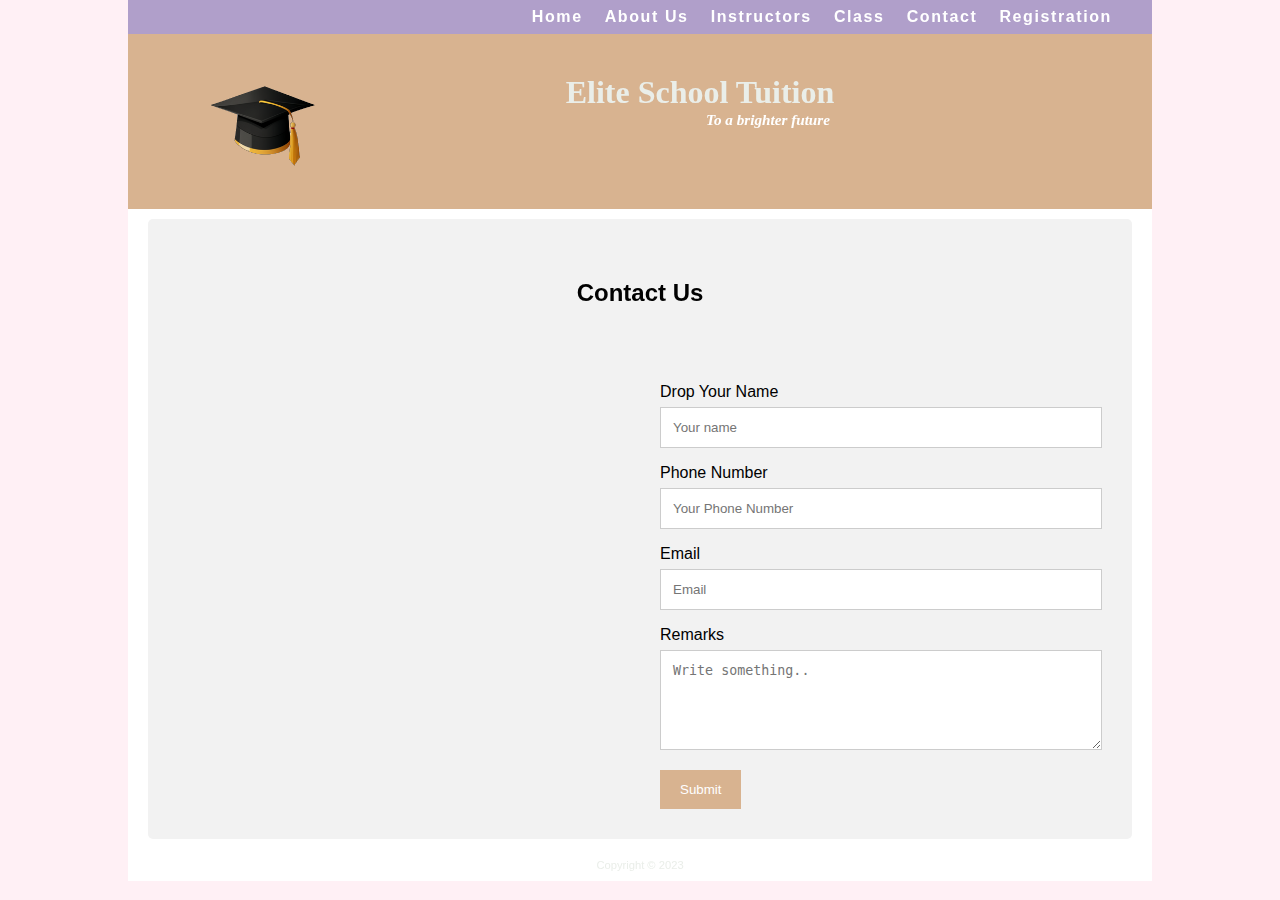
<file: Contact.html>
<!DOCTYPE html>
<html lang="en">
<head>
<title>Contact | Elite School Tuition</title>
<meta charset="utf-8">
<meta name="viewport" content="width=device-width, initial-scale=1.0">
<script src="https://code.jquery.com/jquery-3.4.1.min.js"></script>
<link href="Contact.css" rel="stylesheet">
</head>
<body>
<div id="wrapper">  
  <nav>
    <ul>
	 <li><a href="index.html">Home</a></li>
	 <li><a href="about.html">About Us</a></li>
     <li><a href="Instructors.html">Instructors</a></li>
     <li><a href="Class.html">Class</a></li>
     <li><a href="contact.html">Contact</a></li>
     <li><a href="Registration.html">Registration</a></li>
     
	</ul> 
   </nav>
  <header>
      <h1>Elite School Tuition</h1>
   <span>To a brighter future</span>
  </header>  
   <main> 
    <div class="container">
        <div style="text-align:center">
          <h2>Contact Us</h2>
        </div>
        <div class="row">
          <div class="column">
            <iframe
            width="100%"
            height="400"
            frameborder="0" style="border:0"
            src="https://maps.app.goo.gl/rE5eiC7pL3HhQQKA6"
             allowfullscreen
    ></iframe>
          </div>
          <div class="column">
            <form action="/action_page.php">
              <label for="fname">Drop Your Name</label>
              <input type="text" id="fname" name="fname" placeholder="Your name">
              <label for="number">Phone Number</label>
              <input type="text" id="number" name="number" placeholder="Your Phone Number">
              <label for="email">Email</label>
              <input type="text" id="email" name="email" placeholder="Email">

              <label for="remarks">Remarks</label>
              <textarea id="remarks" name="remarks" placeholder="Write something.." style="height:100px"></textarea>
              <input type="submit" value="Submit">
            </form>
          </div>
        </div>
      </div>
   </body>
   </html>
   
 </main> 
 <footer>Copyright &copy; 2023
 </footer>
</div> 
</body>
</html>
</file>
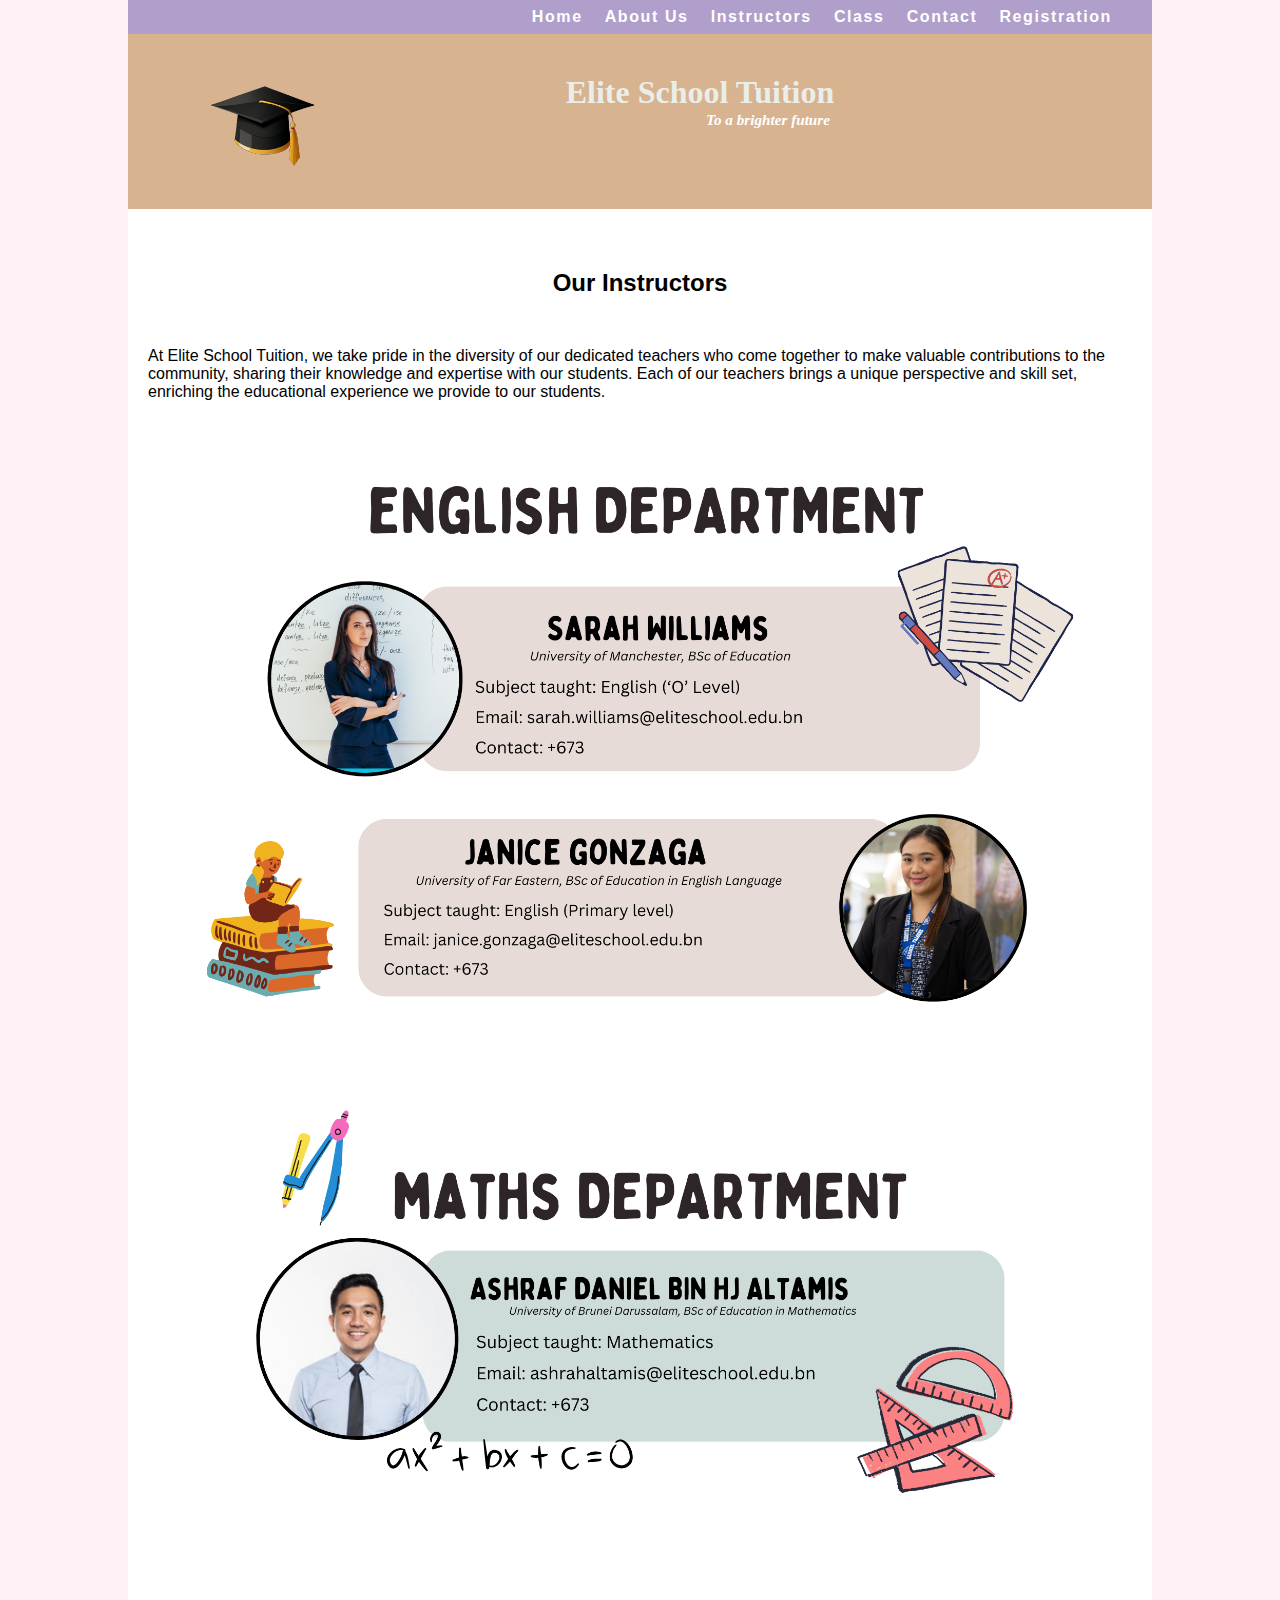
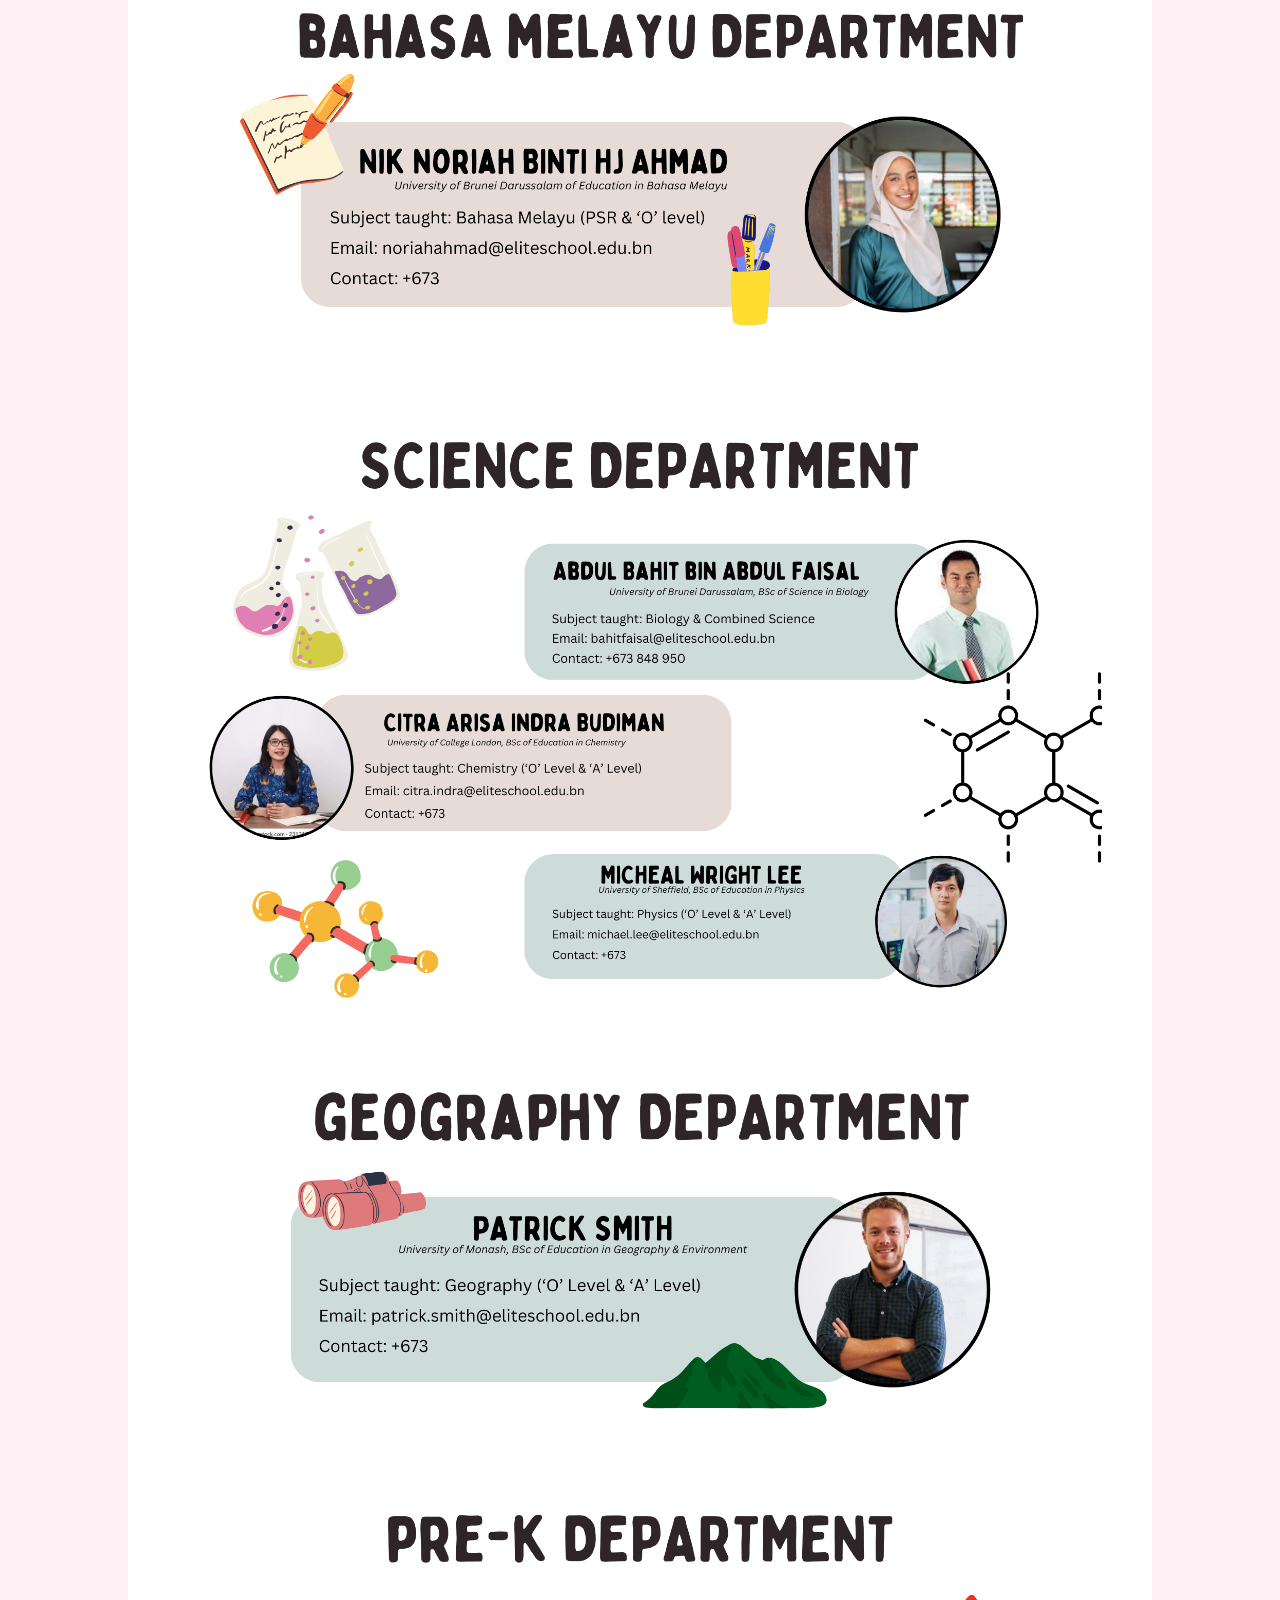
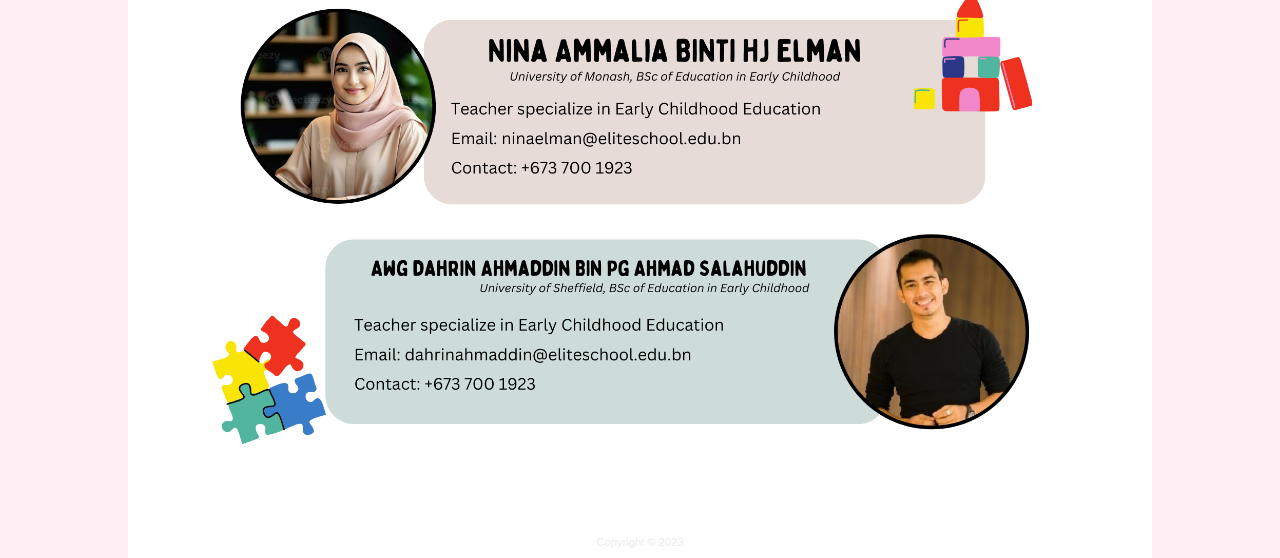
<file: instructors.html>
<!DOCTYPE html>
<html lang="en">
<head>
<title>Instructors | Elite School Tuition</title>
<meta charset="utf-8">
<meta name="viewport" content="width=device-width, initial-scale=1.0">
<script src="https://code.jquery.com/jquery-3.4.1.min.js"></script>
<link href="instructors.css" rel="stylesheet">
</head>
<body>
<div id="wrapper">  
  <nav>
    <ul>
	 <li><a href="index.html">Home</a></li>
	 <li><a href="about.html">About Us</a></li>
     <li><a href="Instructors.html">Instructors</a></li>
     <li><a href="Class.html">Class</a></li>
     <li><a href="Contact.html">Contact</a></li>
     <li><a href="Registration.html">Registration</a></li>
     
	</ul> 
   </nav>
  <header>
      <h1>Elite School Tuition</h1>
   <span>To a brighter future</span>
  </header>  
   <main> 
   

   	<h2>Our Instructors</h2>

    <p>At Elite School Tuition, we take pride in the diversity of our dedicated teachers who come together to make valuable contributions to the community, 
      sharing their knowledge and expertise with our students. 
      Each of our teachers brings a unique perspective and skill set, enriching the educational experience we provide to our students.</p>
      <ul class="image-list">
        <li class="image-item">
            <img src="yt1.png" alt="Image 1">
        </li>
        <li class="image-item">
            <img src="yt2.png" alt="Image 2">
        </li>
        <li class="image-item">
            <img src="yt3.png" alt="Image 3">
        </li>
        <li class="image-item">
            <img src="yt4.png" alt="Image 4">
        </li>
        <li class="image-item">
            <img src="yt5.png" alt="Image 5">
        </li>
        <li class="image-item">
            <img src="yt6.png" alt="Image 6">
        </li>
    </ul>
     </body>
     </html>
     
   </main> 
   <footer>Copyright &copy; 2023
   </footer>
  </div> 
</body>
</html>
</file>
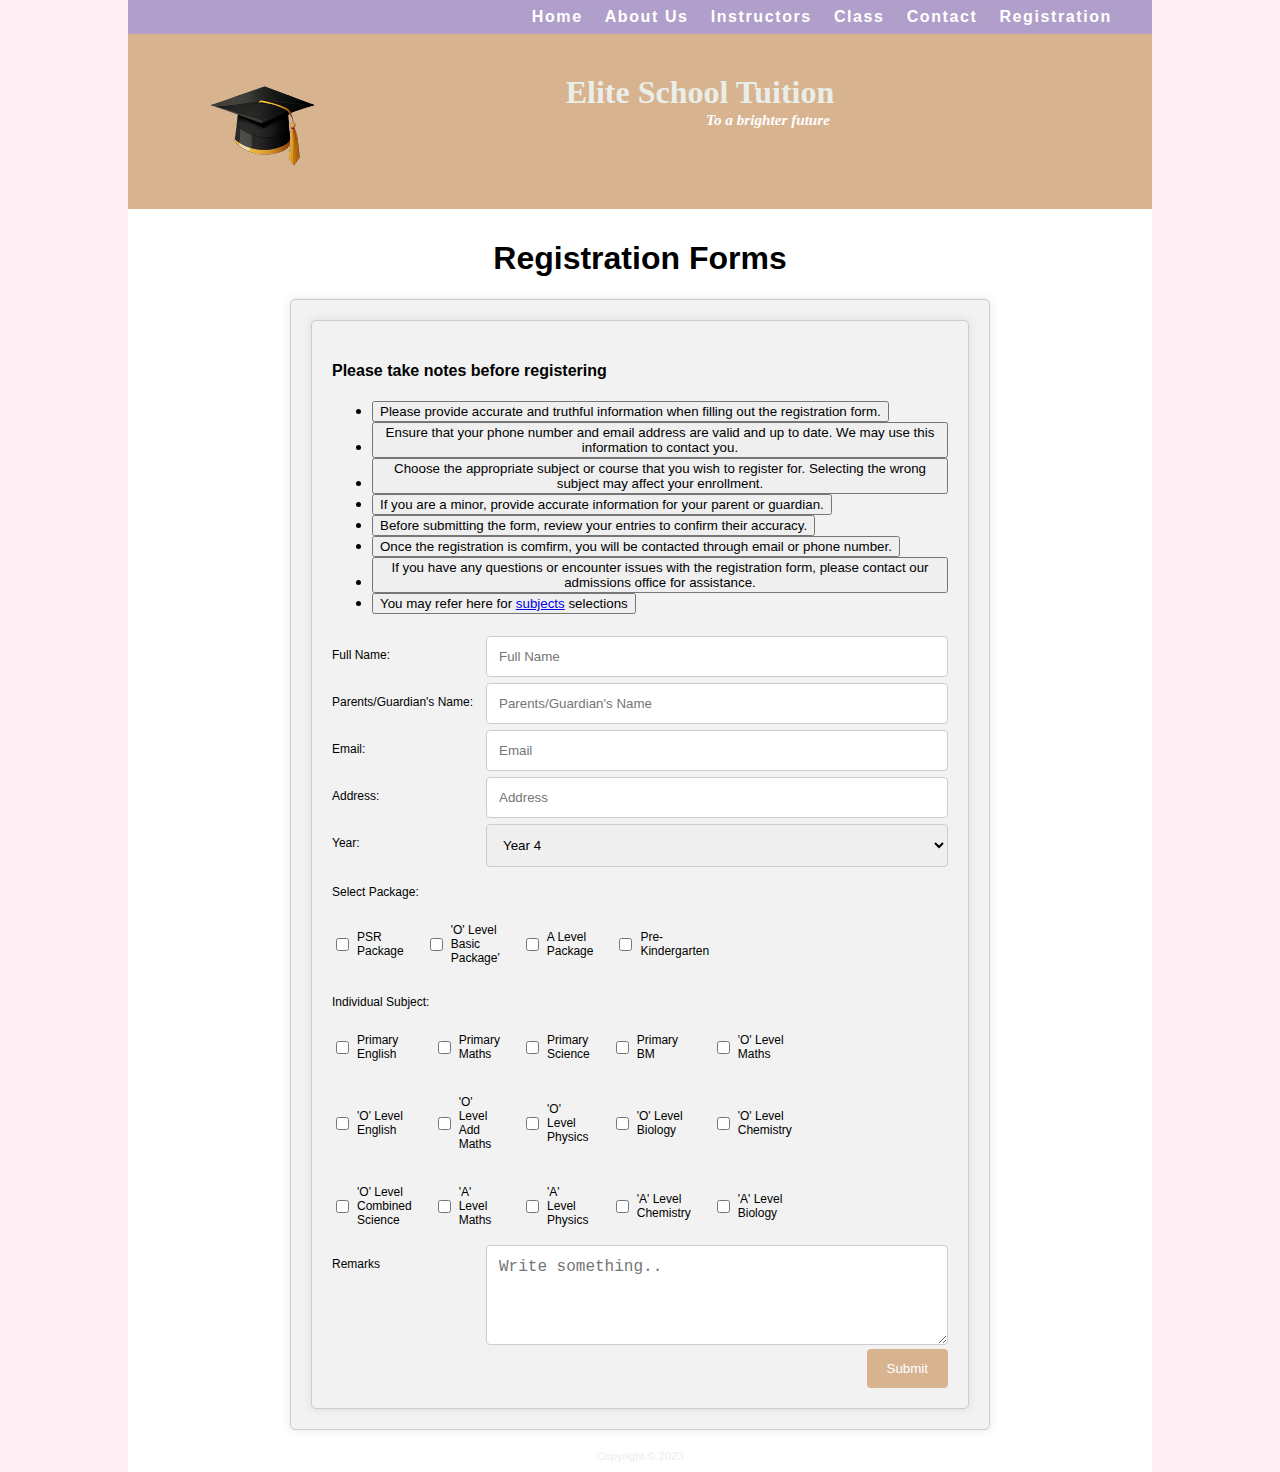
<file: Registration.html>
<!DOCTYPE html>
<html lang="en">
<head>
<title>Regisration | Elite School Tuition</title>
<meta charset="utf-8">
<meta name="viewport" content="width=device-width, initial-scale=1.0">
<script src="https://code.jquery.com/jquery-3.4.1.min.js"></script>
<link href="Registration.css" rel="stylesheet">
</head>
<body>
<div id="wrapper">  
  <nav>
    <ul>
	 <li><a href="index.html">Home</a></li>
	 <li><a href="about.html">About Us</a></li>
     <li><a href="Instructors.html">Instructors</a></li>
     <li><a href="Class.html">Class</a></li>
     <li><a href="contact.html">Contact</a></li>
     <li><a href="Registration.html">Registration</a></li>
     
	</ul> 
   </nav>
  <header>
      <h1>Elite School Tuition</h1>
   <span>To a brighter future</span>
  </header>  
   <main> 
    <h1>Registration Forms</h1>


    


    <div class="container">
        <div class="container">
            <form action="action_page.php">
                <h4>Please take notes before registering</h4>
                <ul>
                    <li><button type="button">Please provide accurate and truthful information when filling out the registration form.</button></li>
                    <li><button type="button">Ensure that your phone number and email address are valid and up to date. 
                        We may use this information to contact you.</button></li>
                    <li><button type="button">Choose the appropriate subject or course that you wish to register for. 
                        Selecting the wrong subject may affect your enrollment.</button></li>
                     <li><button type="button">If you are a minor, provide accurate information for your parent or guardian.</button></li>
                     <li><button type="button">Before submitting the form, review your entries to confirm their accuracy.</button></li>
                      <li><button type="button">Once the registration is comfirm, you will be contacted through email or phone number.</button></li>
                    <li><button type="button">If you have any questions or encounter issues with the registration form, 
                        please contact our admissions office for assistance.</button></li>
                      <li><button type="button">You may refer here for <a href="Class.html">subjects</a> selections</button></li>
                  </ul>
              <div class="row">
                <div class="col-25">
                  <label for="fname">Full Name:</label>
                </div>
                <div class="col-75">
                  <input type="text" id="fname" name="fullname" placeholder="Full Name">
                </div>
              </div>

              <div class="row">
                <div class="col-25">
                  <label for="parents/guardian">Parents/Guardian's Name:</label>
                </div>
                <div class="col-75">
                  <input type="text" id="parents/guardian" name="parents/guardian" placeholder="Parents/Guardian's Name">
                </div>
              </div>

              <div class="row">
                <div class="col-25">
                  <label for="email">Email:</label>
                </div>
                <div class="col-75">
                  <input type="text" id="email" name="email" placeholder="Email">
                </div>
              </div>

              <div class="row">
                <div class="col-25">
                  <label for="address">Address:</label>
                </div>
                <div class="col-75">
                  <input type="text" id="address" name="address" placeholder="Address">
                </div>
              </div>

              <div class="row">
                <div class="col-25">
                  <label for="year">Year:</label>
                </div>
                <div class="col-75">
                  
                  <select id="year" name="year" placeholder="Select Here">
                    <option value="Year 4">Year 4</option>
                    <option value="Year 5">Year 5</option>
                    <option value="Year 6">Year 6</option>
                    <option value="O Level">'O' Level (Year 9, 10 & 11)</option>
                    <option value="A Level">'A' Level</option>
                    <option value="Pre-K">Pre-K</option>
                  </select>
                </div>
              </div>


              <div class="row">
                <div class="col-25">
              <label for="colors">Select Package:</label>

    <div class="checkbox-grid">
        <div class="checkbox-item">
            <input type="checkbox" id="" name="options[]" value="PSR Package">
            <label class="checkbox-label" for="PSR Package">PSR Package</label>
        </div>

        <div class="checkbox-item">
            <input type="checkbox" id="'O' Level Basic" name="options[]" value="O' Level Basic">
            <label class="checkbox-label" for="O' Level Basic">'O' Level Basic Package'</label>
        </div>

        <div class="checkbox-item">
            <input type="checkbox" id="A Level Package" name="options[]" value="A Level Package">
            <label class="checkbox-label" for="A Level Package">A Level Package</label>
        </div>

        <div class="checkbox-item">
            <input type="checkbox" id="Pre-K" name="options[]" value="Pre-K">
            <label class="checkbox-label" for="Pre-K">Pre-Kindergarten</label>
        </div>
        </div>
    </div>
    </div>

    <div class="row">
        <div class="col-25">
      <label for="colors">Individual Subject:</label>

<div class="checkbox-grid">
<div class="checkbox-item">
    <input type="checkbox" id="" name="options[]" value="Primary English">
    <label class="checkbox-label" for="Primary English">Primary English</label>
</div>

<div class="checkbox-item">
    <input type="checkbox" id="Primary Maths" name="options[]" value="Primary Maths">
    <label class="checkbox-label" for="Primary Mathsc">Primary Maths</label>
</div>

<div class="checkbox-item">
    <input type="checkbox" id="Primary Science" name="options[]" value="Primary Science">
    <label class="checkbox-label" for="Primary Science">Primary Science</label>
</div>

<div class="checkbox-item">
    <input type="checkbox" id="Primary BM" name="options[]" value="Primary BM">
    <label class="checkbox-label" for="Primary BM">Primary BM</label>
</div>

<div class="checkbox-item">
    <input type="checkbox" id="O Level Maths" name="options[]" value="O Level Maths">
    <label class="checkbox-label" for="O Level Maths">'O' Level Maths</label>
</div>

<div class="checkbox-item">
    <input type="checkbox" id="O Level English" name="options[]" value="O Level English">
    <label class="checkbox-label" for="O Level English">'O' Level English</label>
</div>

<div class="checkbox-item">
    <input type="checkbox" id="O Level Add Maths" name="options[]" value="O Level Add Maths">
    <label class="checkbox-label" for="O Level Add Maths">'O' Level Add Maths</label>
</div>

<div class="checkbox-item">
    <input type="checkbox" id="O Level Physics" name="options[]" value="O Level Physics">
    <label class="checkbox-label" for="O Level Physics">'O' Level Physics</label>
</div>

<div class="checkbox-item">
    <input type="checkbox" id="O Level Biology" name="options[]" value="O Level Biology">
    <label class="checkbox-label" for="O Level Biology">'O' Level Biology</label>
</div>

<div class="checkbox-item">
    <input type="checkbox" id="O Level Chemistry" name="options[]" value="O Level Chemistry">
    <label class="checkbox-label" for="O Level Chemistry">'O' Level Chemistry</label>
</div>

<div class="checkbox-item">
    <input type="checkbox" id="O Level Combined Science" name="options[]" value="O Level Combined Science">
    <label class="checkbox-label" for="O Level Combined Science">'O' Level Combined Science</label>
</div>

<div class="checkbox-item">
    <input type="checkbox" id="A Level Maths" name="options[]" value="A Level Maths">
    <label class="checkbox-label" for="A Level Maths">'A' Level Maths</label>
</div>

<div class="checkbox-item">
    <input type="checkbox" id="A Level Physics" name="options[]" value="A Level Physics">
    <label class="checkbox-label" for="A Level Physics">'A' Level Physics</label>
</div>

<div class="checkbox-item">
    <input type="checkbox" id="A Level Chemistry" name="options[]" value="A Level Chemistry">
    <label class="checkbox-label" for="A Level Chemistry">'A' Level Chemistry</label>
</div>

<div class="checkbox-item">
    <input type="checkbox" id="A Level Biology" name="options[]" value="A Level Biology">
    <label class="checkbox-label" for="A Level Biology">'A' Level Biology</label>
</div>
</div>
</div>
</div>


              <div class="row">
                <div class="col-25">
                  <label for="remarks">Remarks</label>
                </div>
                <div class="col-75">
                  <textarea id="remarks" name="subject" placeholder="Write something.." style="height:100px"></textarea>
                </div>
              </div>
              <div class="row">
                <input type="submit" value="Submit">
              </div>
            </form>
          </div>
    </div>
   </body>
   </html>
 </main> 



 <?php
 if ($_SERVER["REQUEST_METHOD"] == "POST") {
     $username = $_POST["username"];
     $email = $_POST["email"];
     $password = $_POST["password"];
 
     // Store the registration data in a text file
     $data = "Username: $username, Email: $email, Password: $password\n";
     file_put_contents("registered_users.txt", $data, FILE_APPEND | LOCK_EX);
 
     // You should add code here to store data securely in a database
 
     echo "Registration successful!";
 }
 ?>

 <footer>Copyright &copy; 2023
 </footer>
</div> 
</body>
</html>
</file>
<file: Contact.css>
* { box-sizing: border-box; } 
body { font-family: Verdana, Arial, sans-serif;
       background-color: #FFF0F5;
	   margin: 0;
}
#wrapper {  
           color: #EAEEE9;
		   background-color: #FFFFFF;

}

header {
       font-family: Georgia, "Times New Roman", serif;
       color: #EAEEE9;
       background-color: #D8B390;
       background-image: url(logo.png);
       background-repeat: no-repeat;
       background-position: 10%; /* Center the background image */
       margin-top: 0;
       padding-bottom: 5em;
       min-height: 120px;
       height: auto;
       text-align: center;
     }
   
   header h1 { padding-left: 120px;
             padding-top: 40px;
                   margin: 0; 
             text-align: center;	  
    }

    h1 { text-align: center;
    
    }


   header span { font-style: italic;
                          font-weight: bold;
                          font-size: 95%;
                          color: #FFFFFF;
                          padding-left: 30%;
   }
   nav {  background-color: #B09FCA; 
             letter-spacing: 0.1em;
             font-weight: bold;
             text-align: right; 
             padding-right: 2em;
   } 
   nav ul { list-style-type: none; 
           margin: 0;
   }
   
   nav li { padding: 0.5em;
         display: inline-block;
   }
   nav a { text-decoration: none; 
          display: block;
   }
   nav a:link { color: #FFFFFF; }
   nav a:visited { color: #C0C0C0; }
   nav a:hover {  color: #EAC117;}
   main { background-color: #ffffff;
              color: #000000;
                    padding: 10px 20px;
   
   } 
   
   h2 { color: #000000; 
        font-family: arial, sans-serif;
           margin: 50px;
        text-align: center;
   }

   * {
    box-sizing: border-box;
  }
  
  /* Style inputs */
  input[type=text], select, textarea {
    width: 100%;
    padding: 12px;
    border: 1px solid #ccc;
    margin-top: 6px;
    margin-bottom: 16px;
    resize: vertical;
  }
  
  input[type=submit] {
    background-color: #D8B390;
    color: white;
    padding: 12px 20px;
    border: none;
    cursor: pointer;
  }
  
  input[type=submit]:hover {
    background-color: #45a049;
  }
  
  /* Style the container/contact section */
  .container {
    border-radius: 5px;
    background-color: #f2f2f2;
    padding: 10px;
  }
  
  /* Create two columns that float next to eachother */
  .column {
    float: left;
    width: 50%;
    margin-top: 6px;
    padding: 20px;
  }
  
  /* Clear floats after the columns */
  .row:after {
    content: "";
    display: table;
    clear: both;
  }
  
  /* Responsive layout - when the screen is less than 600px wide, make the two columns stack on top of each other instead of next to each other */
  @media screen and (max-width: 600px) {
    .column, input[type=submit] {
      width: 100%;
      margin-top: 0;
    }
  }
   
   footer {font-size:70%;
      text-align: center;
      padding: 10px;
            clear: both;
}

      header, main, nav, footer, figure, figcaption { display: block; }
      @media (min-width: 600px) {
      #wrapper { margin: auto; 
          width: 80%; }
       header span { padding-left: 25%; }
}
</file>
<file: instructors.css>
* { box-sizing: border-box; } 
body { font-family: Verdana, Arial, sans-serif;
       background-color: #FFF0F5;
	   margin: 0;
}
#wrapper {  
           color: #EAEEE9;
		   background-color: #FFFFFF;

}

header {
       font-family: Georgia, "Times New Roman", serif;
       color: #EAEEE9;
       background-color: #D8B390;
       background-image: url(logo.png);
       background-repeat: no-repeat;
       background-position: 10%; /* Center the background image */
       margin-top: 0;
       padding-bottom: 5em;
       min-height: 120px;
       height: auto;
       text-align: center;
     }
   
   header h1 { padding-left: 120px;
             padding-top: 40px;
                   margin: 0; 
             text-align: center;	  
    }
   header span { font-style: italic;
                          font-weight: bold;
                          font-size: 95%;
                          color: #FFFFFF;
                          padding-left: 30%;
   }
   nav {  background-color: #B09FCA; 
             letter-spacing: 0.1em;
             font-weight: bold;
             text-align: right; 
             padding-right: 2em;
   } 
   nav ul { list-style-type: none; 
           margin: 0;
   }
   
   nav li { padding: 0.5em;
         display: inline-block;
   }
   nav a { text-decoration: none; 
          display: block;
   }
   nav a:link { color: #FFFFFF; }
   nav a:visited { color: #C0C0C0; }
   nav a:hover {  color: #EAC117;}
   main { background-color: #ffffff;
              color: #000000;
                    padding: 10px 20px;
   
   } 
   
   h2 { color: #000000; 
        font-family: arial, sans-serif;
        margin: 50px;
        text-align: center;
   }

   .image-list {
    list-style: none; /* Remove the list bullets */
    margin: 20px;
    padding: 0;
}

.image-item {
    
    padding: 10px;
    text-align: center;
    margin-bottom: 20px; /* Add margin to separate each image */
}

.image-item img {
    max-width: 100%;
    height: auto;
}

footer {font-size:70%;
       text-align: center;
       padding: 10px;
             clear: both;
}
header, main, nav, footer, figure, figcaption { display: block; }
@media (min-width: 600px) {
 #wrapper { margin: auto; 
           width: 80%; }
 header span { padding-left: 25%; }
}
</file>
<file: Registration.css>
* { box-sizing: border-box; } 
body { font-family: Verdana, Arial, sans-serif;
       background-color: #FFF0F5;
	   margin: 0;
}
#wrapper {  
           color: #EAEEE9;
		   background-color: #FFFFFF;

}

header {
       font-family: Georgia, "Times New Roman", serif;
       color: #EAEEE9;
       background-color: #D8B390;
       background-image: url(logo.png);
       background-repeat: no-repeat;
       background-position: 10%; /* Center the background image */
       margin-top: 0;
       padding-bottom: 5em;
       min-height: 120px;
       height: auto;
       text-align: center;
     }
   
   header h1 { padding-left: 120px;
             padding-top: 40px;
                   margin: 0; 
             text-align: center;	  
    }

    h1 { text-align: center;
    
    }


   header span { font-style: italic;
                          font-weight: bold;
                          font-size: 95%;
                          color: #FFFFFF;
                          padding-left: 30%;
   }
   nav {  background-color: #B09FCA; 
             letter-spacing: 0.1em;
             font-weight: bold;
             text-align: right; 
             padding-right: 2em;
   } 
   nav ul { list-style-type: none; 
           margin: 0;
   }
   
   nav li { padding: 0.5em;
         display: inline-block;
   }
   nav a { text-decoration: none; 
          display: block;
   }
   nav a:link { color: #FFFFFF; }
   nav a:visited { color: #C0C0C0; }
   nav a:hover {  color: #EAC117;}
   main { background-color: #ffffff;
              color: #000000;
                    padding: 10px 20px;
   
   } 
   
   h2 { color: #000000; 
        font-family: arial, sans-serif;
           margin: 50px;
        text-align: center;
   }
   


   .container {
    background-color: #ffffff;
    max-width: 700px;
    margin: 0 auto;
    padding: 20px;
    border: 1px solid #ccc;
    border-radius: 5px;
    box-shadow: 0 0 10px rgba(0, 0, 0, 0.1);
}

.rules{
        border: none; /* Remove any potential borders */
        padding: 0; /* Remove default padding */
        margin: 0; /* Remove default margin */
    }
    



h2 {
    text-align: center;
}

/* Style inputs, select elements and textareas */
input[type=text], select, textarea{
    width: 100%;
    padding: 12px;
    border: 1px solid #ccc;
    border-radius: 4px;
    box-sizing: border-box;
    resize: vertical;
  }

  /* Style the textarea for "Remarks" */
textarea {
    width: 100%;
    padding: 12px;
    border: 1px solid #ccc;
    border-radius: 4px;
    box-sizing: border-box;
    resize: vertical;
    font-size: 16px; /* Adjust the font size as needed */
    height: 300px; /* Adjust the height as needed */
}
  
  /* Style the label to display next to the inputs */
  label {
    padding: 12px 12px 12px 0;
    display: inline-block;
    font-size: 12px;
  }
  
  /* Style the submit button */
  input[type=submit] {
    background-color: #D8B390;
    color: white;
    padding: 12px 20px;
    border: none;
    border-radius: 4px;
    cursor: pointer;
    float: right;
  }
  
  /* Style the container */
  .container {
    border-radius: 5px;
    background-color: #f2f2f2;
    padding: 20px; 
  }

  
  /* Floating column for labels: 25% width */
  .col-25 {
    float: left;
    width: 25%;
    margin-top: 6px;
  }
  
  /* Floating column for inputs: 75% width */
  .col-75 {
    float: left;
    width: 75%;
    margin-top: 6px;
  }
  
  /* Clear floats after the columns */
  .row:after {
    content: "";
    display: table;
    clear: both;
  }
  
  /* Responsive layout - when the screen is less than 600px wide, make the two columns stack on top of each other instead of next to each other */
  @media screen and (max-width: 600px) {
    .col-25, .col-75, input[type=submit] {
      width: 100%;
      margin-top: 0;
    }
  }

        /* CSS for styling the checkbox grid */
        .checkbox-grid {
            display: grid;
            grid-template-columns: repeat(5, 1fr); /* Three columns */
            gap: 10px; /* Gap between checkboxes */
        }

        .checkbox-item {
            display: flex;
            align-items: center;
        }

        .checkbox-label {
            margin-left: 5px;
        }

   footer {font-size:70%;
       text-align: center;
       padding: 10px;
             clear: both;
}

       header, main, nav, footer, figure, figcaption { display: block; }
       @media (min-width: 600px) {
       #wrapper { margin: auto; 
           width: 80%; }
        header span { padding-left: 25%; }
}
</file>
